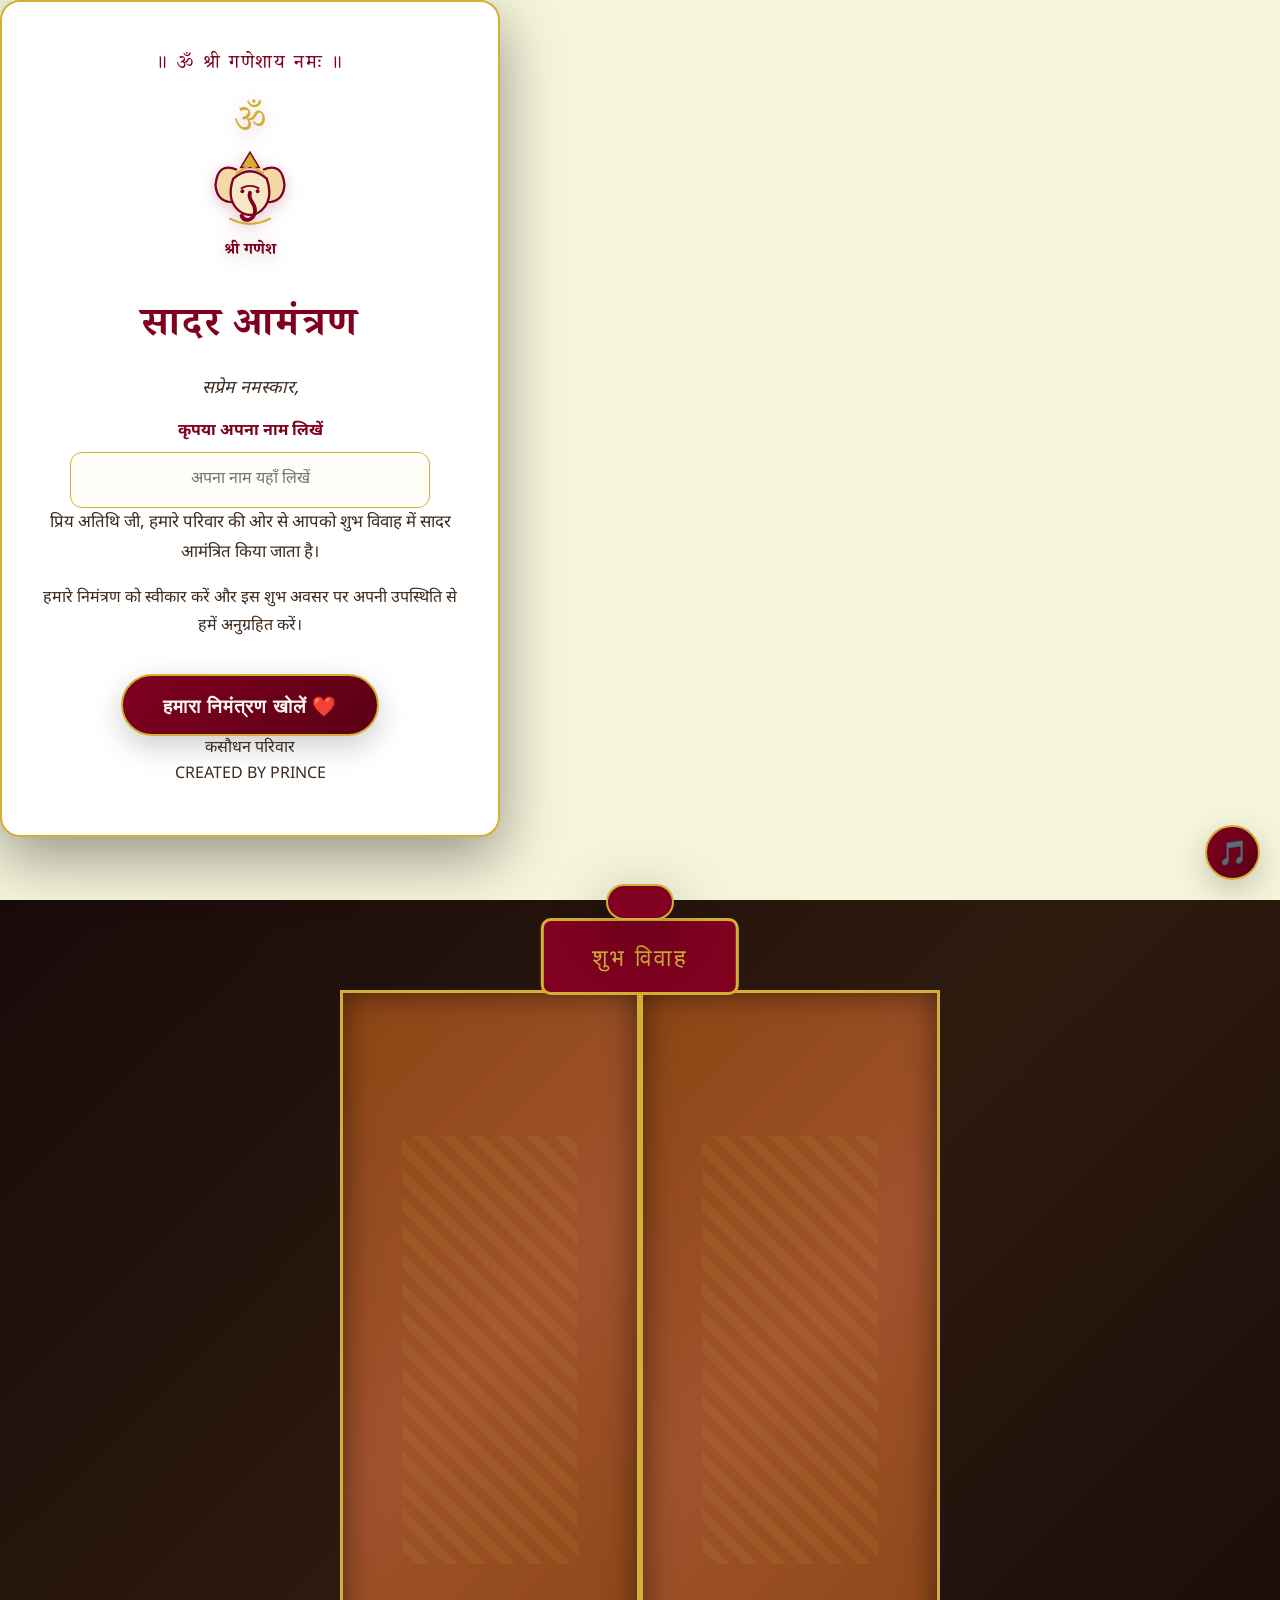
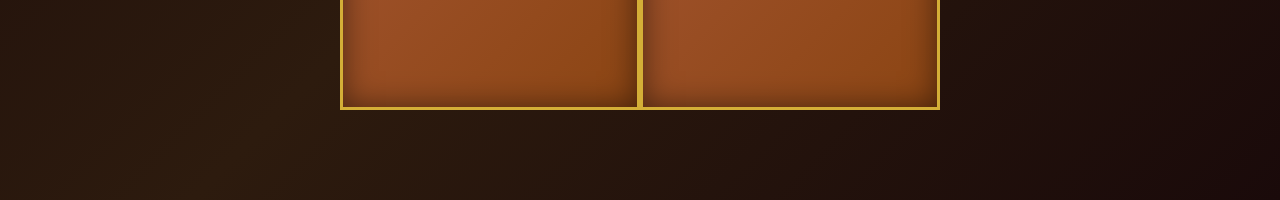
<file: index.html>
<!DOCTYPE html>
<html lang="hi">
<head>
    <meta charset="UTF-8">
    <meta name="viewport" content="width=device-width, initial-scale=1.0">
    <title>शुभ विवाह - विशाल और निक्की</title>
    <link rel="preconnect" href="https://fonts.googleapis.com">
    <link rel="preconnect" href="https://fonts.gstatic.com" crossorigin>
    <link href="https://fonts.googleapis.com/css2?family=Noto+Serif+Devanagari:wght@400;500;600;700&family=Noto+Sans+Devanagari:wght@300;400;500;600;700&family=Playfair+Display:wght@400;500;600;700;800&display=swap" rel="stylesheet">
    <link rel="stylesheet" href="style.css">
</head>
<body>

    <!-- ====== LOADING SCREEN ====== -->
    <div id="loading-screen" class="loading-screen">
        <div class="loading-content">
            <div class="loading-logo">🪔</div>
            <p class="loading-text">शुभ विवाह</p>
            <div class="loading-bar">
                <div class="loading-progress"></div>
            </div>
        </div>
    </div>

    <!-- ====== WELCOME SCREEN ====== -->
    <section id="welcome-screen" class="screen active">
        <div class="welcome-card">
            <div class="ornament-top">॥ ॐ श्री गणेशाय नमः ॥</div>
            <div class="ganesh-symbol" aria-label="भगवान श्री गणेश"><span class="om-symbol">ॐ</span><svg class="ganesh-svg" viewBox="0 0 120 120" role="img" aria-label="भगवान श्री गणेश की पारंपरिक रेखाचित्र आकृति"><path d="M60 8 L48 28 L72 28 Z" fill="#d4af37" stroke="#800020" stroke-width="2"/><path d="M43 31 Q18 20 15 51 Q17 76 43 73 M77 31 Q102 20 105 51 Q103 76 77 73" fill="#f4d9a6" stroke="#800020" stroke-width="3"/><path d="M38 43 Q60 23 82 43 Q91 70 75 84 Q60 96 45 84 Q29 70 38 43Z" fill="#f7e7c5" stroke="#800020" stroke-width="3"/><path d="M49 55 Q60 49 71 55" fill="none" stroke="#800020" stroke-width="2.5" stroke-linecap="round"/><path d="M60 61 C56 72 70 75 66 88 C63 98 52 99 49 91" fill="none" stroke="#800020" stroke-width="5" stroke-linecap="round"/><path d="M42 36 L60 25 L78 36" fill="none" stroke="#d4af37" stroke-width="3"/><circle cx="50" cy="59" r="2.5" fill="#800020"/><circle cx="70" cy="59" r="2.5" fill="#800020"/><path d="M34 95 Q60 108 86 95" fill="none" stroke="#d4af37" stroke-width="3" stroke-linecap="round"/></svg><span class="ganesh-caption">श्री गणेश</span></div>
            
            <h1 class="welcome-title">सादर आमंत्रण</h1>
            
            <div class="welcome-message">
                <p class="welcome-subtitle">सप्रेम नमस्कार,</p>
                <label class="guest-label" for="guest-name">कृपया अपना नाम लिखें</label>
                <input id="guest-name" class="guest-input" type="text" maxlength="60" autocomplete="name" placeholder="अपना नाम यहाँ लिखें" required>
                <p class="welcome-main" id="personal-welcome">प्रिय अतिथि जी, हमारे परिवार की ओर से आपको शुभ विवाह में सादर आमंत्रित किया जाता है।</p>
                <p class="welcome-invite">
                    हमारे निमंत्रण को स्वीकार करें और इस शुभ अवसर पर अपनी उपस्थिति से हमें अनुग्रहित करें।
                </p>
            </div>

            <button id="open-invitation" class="btn-primary">
                हमारा निमंत्रण खोलें ❤️
            </button>

            <div class="welcome-footer">
                <p>कसौधन परिवार</p>
                <p class="credit">CREATED BY PRINCE</p>
            </div>
        </div>
    </section>

    <!-- ====== GATE OPENING ANIMATION ====== -->
    <section id="gate-animation" class="screen gate-screen">
        <div class="gate-scene">
            <div class="gate-frame">
                <div class="gate-door left-door">
                    <div class="gate-carving"></div>
                </div>
                <div class="gate-door right-door">
                    <div class="gate-carving"></div>
                </div>
                <div class="gate-top">
                    <span class="gate-text">शुभ विवाह</span>
                </div>
            </div>
            <div class="gate-particles" id="gate-particles"></div>
        </div>
    </section>

    <!-- ====== MAIN INVITATION ====== -->
    <section id="invitation" class="screen invitation-screen">
        <div class="invitation-container">
            <!-- Page Navigation Hint -->
<div class="page-navigation-hint">
    <span class="hint-arrow">↓</span>
    <span class="hint-text">
        निमंत्रण के सभी पृष्ठ देखने के लिए यहाँ दबाएँ
    </span>
    <span class="hint-arrow">↓</span>
</div>
            
            <!-- Navigation Tabs -->
            <div class="invitation-tabs">
                <button class="tab-btn active" data-tab="page1">पृष्ठ 1</button>
                <button class="tab-btn" data-tab="page2">पृष्ठ 2</button>
                <button class="tab-btn" data-tab="page3">पृष्ठ 3</button>
            </div>

            <!-- Page 1: Wedding Cover -->
            <div class="tab-page active" id="page1">
                <div class="card-cover">
                    <div class="ornament-line">॥ ॐ श्री गणेशाय नमः ॥</div>
                    <div class="ganesh-image" aria-label="भगवान श्री गणेश"><span>ॐ</span><svg class="ganesh-svg" viewBox="0 0 120 120" role="img" aria-label="भगवान श्री गणेश की पारंपरिक रेखाचित्र आकृति"><path d="M60 8 L48 28 L72 28 Z" fill="#d4af37" stroke="#800020" stroke-width="2"/><path d="M43 31 Q18 20 15 51 Q17 76 43 73 M77 31 Q102 20 105 51 Q103 76 77 73" fill="#f4d9a6" stroke="#800020" stroke-width="3"/><path d="M38 43 Q60 23 82 43 Q91 70 75 84 Q60 96 45 84 Q29 70 38 43Z" fill="#f7e7c5" stroke="#800020" stroke-width="3"/><path d="M49 55 Q60 49 71 55" fill="none" stroke="#800020" stroke-width="2.5" stroke-linecap="round"/><path d="M60 61 C56 72 70 75 66 88 C63 98 52 99 49 91" fill="none" stroke="#800020" stroke-width="5" stroke-linecap="round"/><path d="M42 36 L60 25 L78 36" fill="none" stroke="#d4af37" stroke-width="3"/><circle cx="50" cy="59" r="2.5" fill="#800020"/><circle cx="70" cy="59" r="2.5" fill="#800020"/><path d="M34 95 Q60 108 86 95" fill="none" stroke="#d4af37" stroke-width="3" stroke-linecap="round"/></svg><small>श्री गणेशाय नमः</small></div>
                    
                    <h2 class="card-title">श्री निमंत्रण</h2>
                    
                    <div class="recipient-blessing" id="guest-name-display">प्रिय अतिथि जी, आपको सादर आमंत्रित किया जाता है।</div>
                    <div class="couple-section">
                        <div class="couple-names">
                            <span class="groom-name">विशाल कसौधन</span>
                            <span class="ampersand">&amp;</span>
                            <span class="bride-name">निक्की कसौधन</span>
                        </div>
                        <div class="heading-shape">◆</div>
                        <h3 class="vivah-heading">शुभ विवाह</h3>
                    </div>

                    <div class="date-section">
                        <span class="date">05 दिसंबर 2026</span>
                        <span class="day">शनिवार</span>
                    </div>

                    <div class="ornament-bottom">◆ ◆ ◆</div>
                </div>
            </div>

            <!-- Page 2: Family Invitation -->
            <div class="tab-page" id="page2">
                <div class="card-family">
                    <h2 class="section-title">पारिवारिक आमंत्रण</h2>
                    
                    <div class="family-grid">
                        <!-- Groom Family -->
                        <div class="family-card groom-family">
                            <h3>दूल्हा परिवार</h3>
                            <div class="family-details">
                                <p><strong>दूल्हा:</strong> विशाल कसौधन</p>
                                <p><strong>पिता:</strong> श्री अनिल कसौधन</p>
                                <p><strong>माता:</strong> श्रीमती रम्भा देवी</p>
                                <p><strong>पता (हिंदी):</strong> सिकरीगंज, गोरखपुर, उत्तर प्रदेश</p>
                                <p><strong>Address:</strong> Sikariganj, Gorakhpur, Uttar Pradesh</p>
                            </div>
                        </div>

                        <!-- Bride Family -->
                        <div class="family-card bride-family">
                            <h3>दुल्हन परिवार</h3>
                            <div class="family-details">
                                <p><strong>दुल्हन:</strong> निक्की कसौधन</p>
                                <p><strong>पिता:</strong> श्री शिव कुमार कसौधन</p>
                                <p><strong>माता:</strong> श्रीमती मीना देवी</p>
                                <p><strong>पता (हिंदी):</strong> दानगंज, वाराणसी, उत्तर प्रदेश</p>
                                <p><strong>Address:</strong> Daanganj, Varanasi, Uttar Pradesh</p>
                            </div>
                        </div>
                    </div>

                    <!-- Brother Introduction -->
                    <div class="brother-section">
                        <h3>दूल्हे के भाई एवं सादर आमंत्रक</h3>
                        <div class="brother-name">
                            <span class="brother-full-name">सत्यवान कसौधन एवं निखिल कसौधन</span>
                        </div>
                    </div>

                    <div class="invitation-message">
                        <p class="personal-quote">हमारे प्रिय भाई विशाल के शुभ विवाह के पावन अवसर पर आपकी उपस्थिति हमारे लिए अत्यंत हर्ष और सम्मान की बात होगी। कृपया अवश्य पधारें और इस मंगल अवसर की शोभा बढ़ाएँ।</p>
                        <p class="quote-signature">— सत्यवान कसौधन एवं निखिल कसौधन</p>
                    </div>
                </div>
            </div>

            <!-- Page 3: Wedding Functions -->
            <div class="tab-page" id="page3">
                <div class="card-functions">
                    <h2 class="section-title">शुभ कार्यक्रम</h2>
                    
                    <div class="functions-list">
                        <div class="function-card">
                            <div class="function-icon">🌸</div>
                            <div class="function-info">
                                <h4>मेहंदी</h4>
                                <p class="function-date">03 दिसंबर 2026</p>
                                <p class="function-day">गुरुवार</p>
                            </div>
                        </div>

                        <div class="function-card">
                            <div class="function-icon">🌟</div>
                            <div class="function-info">
                                <h4>शुभ हल्दी</h4>
                                <p class="function-date">04 दिसंबर 2026</p>
                                <p class="function-day">शुक्रवार</p>
                            </div>
                        </div>

                        <div class="function-card primary">
                            <div class="function-icon">💍</div>
                            <div class="function-info">
                                <h4>शुभ विवाह</h4>
                                <p class="function-date">05 दिसंबर 2026</p>
                                <p class="function-day">शनिवार</p>
                            </div>
                        </div>

                        <div class="function-card">
                            <div class="function-icon">🚗</div>
                            <div class="function-info">
                                <h4>शुभ विदाई</h4>
                                <p class="function-date">06 दिसंबर 2026</p>
                                <p class="function-day">रविवार</p>
                            </div>
                        </div>
                    </div>

                    <!-- Venue Section -->
                    <div class="venue-section">
                        <h3>विवाह स्थल</h3>
                        <div class="venue-details">
                            <p class="venue-name">हरी ओम मैरिज हॉल</p>
                            <p class="venue-address">G683+8GJ, Sikariganj, Jaddupatti, Imlidih Bujurg,<br>Uttar Pradesh 273213</p>
                        </div>
                        <a href="https://maps.app.goo.gl/whohqaNrV4ocJK3r5" target="_blank" class="btn-venue">
                            📍 विवाह स्थल का रास्ता देखें
                        </a>
                    </div>
                </div>
            </div>
        </div>

        <!-- Countdown Section -->
        <div class="countdown-section">
            <h3>शुभ विवाह तक</h3>
            <div class="countdown-timer">
                <div class="countdown-item"><span id="days">00</span><small>दिन</small></div>
                <div class="countdown-item"><span id="hours">00</span><small>घंटे</small></div>
                <div class="countdown-item"><span id="minutes">00</span><small>मिनट</small></div>
                <div class="countdown-item"><span id="seconds">00</span><small>सेकंड</small></div>
            </div>
        </div>

        <!-- RSVP Section -->
        <div class="rsvp-section">
            <h3>आपका आगमन हमारे लिए सौभाग्य की बात होगी।</h3>
            <p class="rsvp-subtitle">कृपया अपनी उपस्थिति की पुष्टि करें।</p>
            
            <div class="rsvp-buttons">
                <button class="rsvp-btn rsvp-yes" data-message="yes">
                    ❤️ हाँ, हम अवश्य आएंगे।
                </button>
                <button class="rsvp-btn rsvp-no" data-message="no">
                    🙏 क्षमा करें, हम उपस्थित नहीं हो पाएंगे।
                </button>
                <button class="rsvp-btn rsvp-maybe" data-message="maybe">
                    🤔 अभी निश्चित नहीं है।
                </button>
            </div>

            <div class="rsvp-note">
                <small>नोट: बटन दबाने पर WhatsApp खुलेगा। कृपया WhatsApp में "Send" बटन दबाकर अपना जवाब भेजें।</small>
            </div>
        </div>

        <!-- Closing Section -->
        <div class="closing-section">
            <div class="closing-card">
                <div class="closing-ornament">◆ ◆ ◆</div>
                <p class="closing-message">
                    आपकी उपस्थिति एवं शुभकामनाएं हमारे लिए अनमोल हैं।
                </p>
                <div class="closing-host">
                    <p>सादर आमंत्रित:</p>
                    <p class="closing-family">कसौधन परिवार</p>
                </div>
                <div class="closing-ornament-bottom">◆ ◆ ◆</div>
            </div>
        </div>
    </section>

    <!-- Subtle falling flower petals -->
    <div id="petal-layer" class="petal-layer" aria-hidden="true"></div>

    <!-- Music Control -->
    <button id="music-toggle" class="music-toggle" aria-label="Toggle Music">
        🎵
    </button>

    <!-- Toast Notification -->
    <div id="toast" class="toast"></div>

    <script src="script.js"></script>
</body>
</html>
</file>
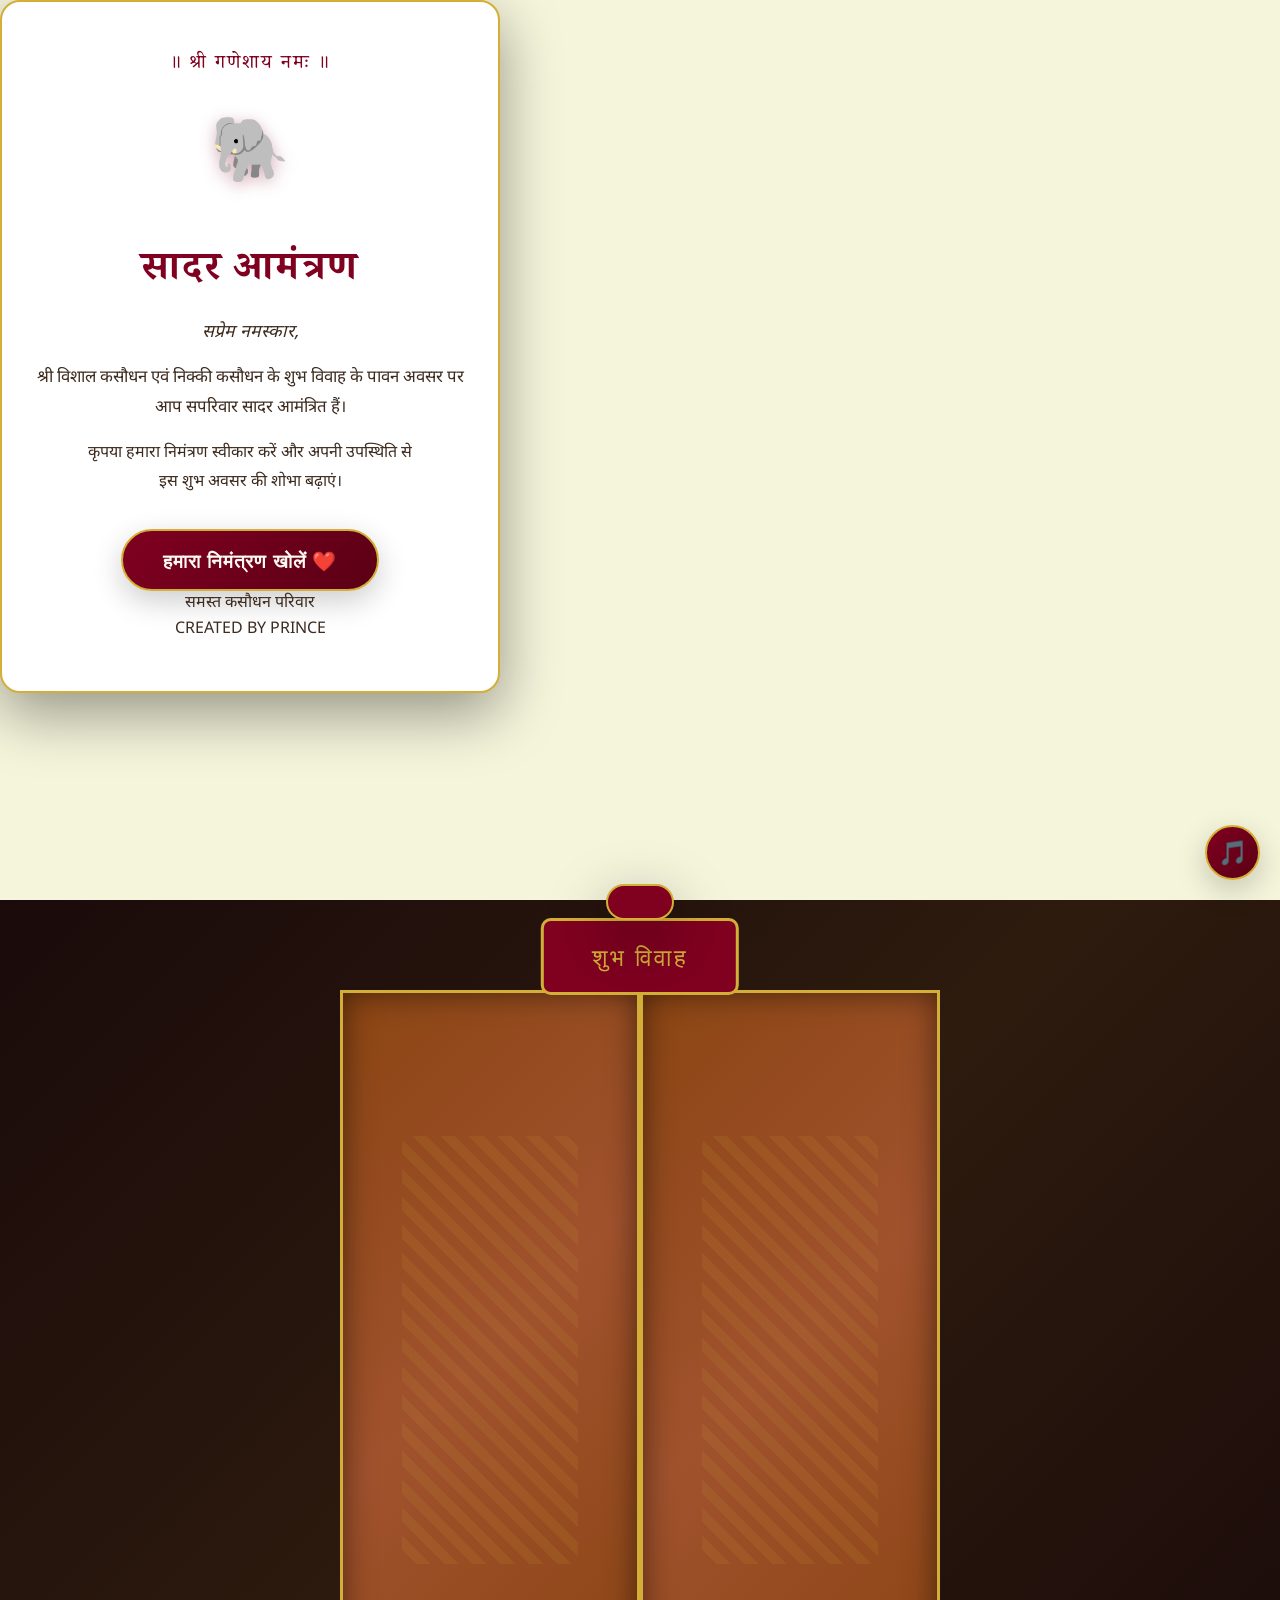
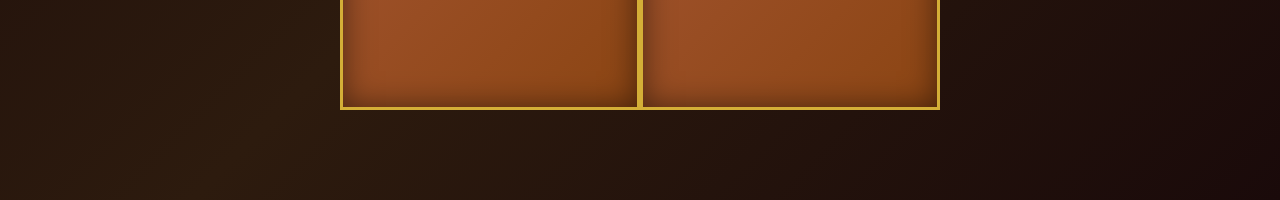
<file: wedding-invitation/index.html>
<!DOCTYPE html>
<html lang="hi">
<head>
    <meta charset="UTF-8">
    <meta name="viewport" content="width=device-width, initial-scale=1.0">
    <title>शुभ विवाह - विशाल और निक्की</title>
    <link rel="preconnect" href="https://fonts.googleapis.com">
    <link rel="preconnect" href="https://fonts.gstatic.com" crossorigin>
    <link href="https://fonts.googleapis.com/css2?family=Noto+Serif+Devanagari:wght@400;500;600;700&family=Noto+Sans+Devanagari:wght@300;400;500;600;700&family=Playfair+Display:wght@400;500;600;700;800&display=swap" rel="stylesheet">
    <link rel="stylesheet" href="style.css">
</head>
<body>

    <!-- ====== LOADING SCREEN ====== -->
    <div id="loading-screen" class="loading-screen">
        <div class="loading-content">
            <div class="loading-logo">🪔</div>
            <p class="loading-text">शुभ विवाह</p>
            <div class="loading-bar">
                <div class="loading-progress"></div>
            </div>
        </div>
    </div>

    <!-- ====== WELCOME SCREEN ====== -->
    <section id="welcome-screen" class="screen active">
        <div class="welcome-card">
            <div class="ornament-top">॥ श्री गणेशाय नमः ॥</div>
            
            <div class="ganesh-symbol">🐘</div>
            
            <h1 class="welcome-title">सादर आमंत्रण</h1>
            
            <div class="welcome-message">
                <p class="welcome-subtitle">सप्रेम नमस्कार,</p>
                <p class="welcome-main">
                    श्री विशाल कसौधन एवं निक्की कसौधन के शुभ विवाह के पावन अवसर पर<br>
                    आप सपरिवार सादर आमंत्रित हैं।
                </p>
                <p class="welcome-invite">
                    कृपया हमारा निमंत्रण स्वीकार करें और अपनी उपस्थिति से<br>
                    इस शुभ अवसर की शोभा बढ़ाएं।
                </p>
            </div>

            <button id="open-invitation" class="btn-primary">
                हमारा निमंत्रण खोलें ❤️
            </button>

            <div class="welcome-footer">
                <p>समस्त कसौधन परिवार</p>
                <p class="credit">CREATED BY PRINCE</p>
            </div>
        </div>
    </section>

    <!-- ====== GATE OPENING ANIMATION ====== -->
    <section id="gate-animation" class="screen gate-screen">
        <div class="gate-scene">
            <div class="gate-frame">
                <div class="gate-door left-door">
                    <div class="gate-carving"></div>
                </div>
                <div class="gate-door right-door">
                    <div class="gate-carving"></div>
                </div>
                <div class="gate-top">
                    <span class="gate-text">शुभ विवाह</span>
                </div>
            </div>
            <div class="gate-particles" id="gate-particles"></div>
        </div>
    </section>

    <!-- ====== MAIN INVITATION ====== -->
    <section id="invitation" class="screen invitation-screen">
        <div class="invitation-container">
            
            <!-- Navigation Tabs -->
            <div class="invitation-tabs">
                <button class="tab-btn active" data-tab="page1">पृष्ठ 1</button>
                <button class="tab-btn" data-tab="page2">पृष्ठ 2</button>
                <button class="tab-btn" data-tab="page3">पृष्ठ 3</button>
            </div>

            <!-- Page 1: Wedding Cover -->
            <div class="tab-page active" id="page1">
                <div class="card-cover">
                    <div class="ornament-line">॥ श्री गणेशाय नमः ॥</div>
                    
                    <div class="ganesh-image">🪔</div>
                    
                    <h2 class="card-title">श्री निमंत्रण</h2>
                    
                    <div class="couple-section">
                        <div class="couple-names">
                            <span class="groom-name">विशाल कसौधन</span>
                            <span class="ampersand">&amp;</span>
                            <span class="bride-name">निक्की कसौधन</span>
                        </div>
                        <div class="heading-shape">◆</div>
                        <h3 class="vivah-heading">शुभ विवाह</h3>
                    </div>

                    <div class="date-section">
                        <span class="date">05 दिसंबर 2026</span>
                        <span class="day">शनिवार</span>
                    </div>

                    <div class="ornament-bottom">◆ ◆ ◆</div>
                </div>
            </div>

            <!-- Page 2: Family Invitation -->
            <div class="tab-page" id="page2">
                <div class="card-family">
                    <h2 class="section-title">परिवारिक आमंत्रण</h2>
                    
                    <div class="family-grid">
                        <!-- Groom Family -->
                        <div class="family-card groom-family">
                            <h3>दूल्हा परिवार</h3>
                            <div class="family-details">
                                <p><strong>दूल्हा:</strong> विशाल कसौधन</p>
                                <p><strong>पिता:</strong> अनिल कसौधन</p>
                                <p><strong>माता:</strong> रम्भा देवी</p>
                                <p><strong>पता:</strong> सिकरीगंज, गोरखपुर, उत्तर प्रदेश</p>
                            </div>
                        </div>

                        <!-- Bride Family -->
                        <div class="family-card bride-family">
                            <h3>दुल्हन परिवार</h3>
                            <div class="family-details">
                                <p><strong>दुल्हन:</strong> निक्की कसौधन</p>
                                <p><strong>पिता:</strong> शिव कुमार कसौधन</p>
                                <p><strong>माता:</strong> मीना देवी</p>
                                <p><strong>पता:</strong> डंगंज, बनारस, उत्तर प्रदेश</p>
                            </div>
                        </div>
                    </div>

                    <!-- Brother Introduction -->
                    <div class="brother-section">
                        <h3>दूल्हे के भाई</h3>
                        <div class="brother-name">
                            <span class="brother-title">श्री</span>
                            <span class="brother-full-name">निखिल कसौधन</span>
                        </div>
                    </div>

                    <div class="invitation-message">
                        <p>आपकी उपस्थिति एवं शुभकामनाएं हमारे लिए अनमोल हैं।<br>
                        हम आपको और आपके परिवार को हार्दिक आमंत्रित करते हैं।</p>
                    </div>
                </div>
            </div>

            <!-- Page 3: Wedding Functions -->
            <div class="tab-page" id="page3">
                <div class="card-functions">
                    <h2 class="section-title">शुभ कार्यक्रम</h2>
                    
                    <div class="functions-list">
                        <div class="function-card">
                            <div class="function-icon">🌸</div>
                            <div class="function-info">
                                <h4>मेहंदी</h4>
                                <p class="function-date">03 दिसंबर 2026</p>
                                <p class="function-day">गुरुवार</p>
                            </div>
                        </div>

                        <div class="function-card">
                            <div class="function-icon">🌟</div>
                            <div class="function-info">
                                <h4>शुभ हल्दी</h4>
                                <p class="function-date">04 दिसंबर 2026</p>
                                <p class="function-day">शुक्रवार</p>
                            </div>
                        </div>

                        <div class="function-card primary">
                            <div class="function-icon">endl</div>
                            <div class="function-info">
                                <h4>शुभ विवाह</h4>
                                <p class="function-date">05 दिसंबर 2026</p>
                                <p class="function-day">शनिवार</p>
                            </div>
                        </div>

                        <div class="function-card">
                            <div class="function-icon">🚗</div>
                            <div class="function-info">
                                <h4>विदाई</h4>
                                <p class="function-date">06 दिसंबर 2026</p>
                                <p class="function-day">रविवार</p>
                            </div>
                        </div>
                    </div>

                    <!-- Venue Section -->
                    <div class="venue-section">
                        <h3>विवाह स्थल</h3>
                        <div class="venue-details">
                            <p class="venue-name">हरी ओम मैरिज हॉल</p>
                            <p class="venue-address">G683+8GJ, Sikariganj, Jaddupatti, Imlidih Bujurg,<br>Uttar Pradesh 273213</p>
                        </div>
                        <a href="https://maps.app.goo.gl/whohqaNrV4ocJK3r5" target="_blank" class="btn-venue">
                            📍 विवाह स्थल का रास्ता देखें
                        </a>
                    </div>
                </div>
            </div>
        </div>

        <!-- Countdown Section -->
        <div class="countdown-section">
            <h3>शुभ विवाह तक</h3>
            <div class="countdown-timer">
                <div class="countdown-item"><span id="days">00</span><small>दिन</small></div>
                <div class="countdown-item"><span id="hours">00</span><small>घंटे</small></div>
                <div class="countdown-item"><span id="minutes">00</span><small>मिनट</small></div>
                <div class="countdown-item"><span id="seconds">00</span><small>सेकंड</small></div>
            </div>
        </div>

        <!-- RSVP Section -->
        <div class="rsvp-section">
            <h3>आपका आगमन हमारे लिए सौभाग्य की बात होगी।</h3>
            <p class="rsvp-subtitle">कृपया अपनी उपस्थिति की पुष्टि करें।</p>
            
            <div class="rsvp-buttons">
                <button class="rsvp-btn rsvp-yes" data-message="yes">
                    ❤️ हाँ, हम अवश्य आएंगे।
                </button>
                <button class="rsvp-btn rsvp-no" data-message="no">
                    🙏 क्षमा करें, हम उपस्थित नहीं हो पाएंगे।
                </button>
                <button class="rsvp-btn rsvp-maybe" data-message="maybe">
                    🤔 अभी निश्चित नहीं है।
                </button>
            </div>

            <div class="rsvp-note">
                <small>नोट: बटन दबाने पर WhatsApp खुलेगा। कृपया WhatsApp में "Send" बटन दबाकर अपना जवाब भेजें।</small>
            </div>
        </div>

        <!-- Closing Section -->
        <div class="closing-section">
            <div class="closing-card">
                <div class="closing-ornament">◆ ◆ ◆</div>
                <p class="closing-message">
                    आपकी उपस्थिति एवं शुभकामनाएं हमारे लिए अनमोल हैं।
                </p>
                <div class="closing-host">
                    <p>सादर आमंत्रित:</p>
                    <p class="closing-family">समस्त कसौधन परिवार</p>
                </div>
                <div class="closing-ornament-bottom">◆ ◆ ◆</div>
            </div>
        </div>
    </section>

    <!-- Music Control -->
    <button id="music-toggle" class="music-toggle" aria-label="Toggle Music">
        🎵
    </button>

    <!-- Toast Notification -->
    <div id="toast" class="toast"></div>

    <script src="script.js"></script>
</body>
</html>
</file>
<file: style.css>
/* ============================================================
   PREMIUM DIGITAL WEDDING INVITATION
   Traditional Indian Design - Maroon, Gold, Cream
   ============================================================ */

/* CSS Variables - Central Design Tokens */
:root {
    --maroon: #800020;
    --maroon-dark: #5a0015;
    --gold: #d4af37;
    --gold-light: #f0d060;
    --cream: #f5f5dc;
    --cream-dark: #e8e0c0;
    --white: #fffaf0;
    --text-dark: #3d2b1f;
    --text-light: #f5f5dc;
    --shadow-lg: 0 20px 60px rgba(0, 0, 0, 0.4);
    --shadow-md: 0 10px 30px rgba(0, 0, 0, 0.2);
    --shadow-sm: 0 4px 15px rgba(0, 0, 0, 0.15);
    --transition: all 0.4s cubic-bezier(0.25, 0.46, 0.45, 0.94);
}

/* Reset and Base */
* {
    margin: 0;
    padding: 0;
    box-sizing: border-box;
}

html {
    scroll-behavior: smooth;
    font-size: 16px;
}

body {
    font-family: 'Noto Sans Devanagari', 'Noto Serif Devanagari', sans-serif;
    background: var(--cream);
    color: var(--text-dark);
    line-height: 1.6;
    overflow-x: hidden;
    -webkit-font-smoothing: antialiased;
}

/* Hindi text rendering */
.hindi {
    font-family: 'Noto Serif Devanagari', 'Noto Sans Devanagari', serif;
    font-weight: 500;
}

/* Screen system */
.screen {
    display: none;
    min-height: 100vh;
    width: 100%;
    animation: fadeIn 0.8s ease;
}

.screen.active {
    display: block;
}
.screen.welcome-screen.active {
    display: flex;
    align-items: center;
    justify-content: center;
}

@keyframes fadeIn {
    from { opacity: 0; transform: translateY(20px); }
    to { opacity: 1; transform: translateY(0); }
}

/* ====== LOADING SCREEN ====== */
.loading-screen {
    position: fixed;
    inset: 0;
    background: linear-gradient(135deg, var(--maroon), var(--maroon-dark));
    display: flex;
    align-items: center;
    justify-content: center;
    z-index: 9999;
    transition: opacity 0.8s ease, visibility 0.8s ease;
}

.loading-screen.hidden {
    opacity: 0;
    visibility: hidden;
}

.loading-content {
    text-align: center;
    color: var(--gold);
}

.loading-logo {
    font-size: 4rem;
    margin-bottom: 1rem;
    animation: pulse 2s infinite;
}

@keyframes pulse {
    0%, 100% { transform: scale(1); }
    50% { transform: scale(1.1); }
}

.loading-text {
    font-family: 'Playfair Display', serif;
    font-size: 2rem;
    margin-bottom: 2rem;
    letter-spacing: 0.1em;
}

.loading-bar {
    width: 200px;
    height: 4px;
    background: rgba(212, 175, 55, 0.3);
    border-radius: 2px;
    overflow: hidden;
    margin: 0 auto;
}

.loading-progress {
    height: 100%;
    width: 0%;
    background: linear-gradient(90deg, var(--gold), var(--gold-light));
    border-radius: 2px;
    transition: width 0.3s ease;
}

/* ====== WELCOME SCREEN ====== */
.welcome-screen {
    background: linear-gradient(135deg, var(--cream) 0%, var(--cream-dark) 100%);
    display: flex;
    align-items: center;
    justify-content: center;
    padding: 2rem;
    position: relative;
}

.welcome-screen::before {
    content: '';
    position: absolute;
    top: 0;
    left: 0;
    right: 0;
    bottom: 0;
    background-image: 
        radial-gradient(circle at 10% 20%, rgba(128, 0, 32, 0.05) 0%, transparent 20%),
        radial-gradient(circle at 90% 80%, rgba(212, 175, 55, 0.05) 0%, transparent 20%);
    pointer-events: none;
}

.welcome-card {
    background: white;
    border-radius: 20px;
    padding: 3rem 2rem;
    max-width: 500px;
    width: 100%;
    text-align: center;
    box-shadow: var(--shadow-lg);
    border: 2px solid var(--gold);
    position: relative;
    z-index: 1;
}

.welcome-card::before {
    content: '';
    position: absolute;
    top: -2px;
    left: 50%;
    transform: translateX(-50%);
    width: 60%;
    height: 2px;
    background: linear-gradient(90deg, transparent, var(--gold), transparent);
}

.ornament-top {
    font-family: 'Noto Serif Devanagari', serif;
    font-size: 1.2rem;
    color: var(--maroon);
    margin-bottom: 1.5rem;
    letter-spacing: 0.1em;
}

.ganesh-symbol {
    display: flex;
    flex-direction: column;
    align-items: center;
    gap: 0.05rem;
    margin: 1.15rem 0 1.4rem;
    color: var(--maroon);
    filter: drop-shadow(0 4px 8px rgba(128, 0, 32, 0.22));
}
.om-symbol { font-family: 'Noto Serif Devanagari', serif; font-size: 2.3rem; color: var(--gold); line-height: 1.1; }
.ganesh-svg { width: 92px; height: 92px; display: block; }
.ganesh-caption { font-family: 'Noto Serif Devanagari', serif; font-size: 1rem; font-weight: 700; color: var(--maroon); }

.welcome-title {
    font-family: 'Playfair Display', 'Noto Serif Devanagari', serif;
    font-size: 2.5rem;
    color: var(--maroon);
    margin-bottom: 1.5rem;
    font-weight: 700;
    letter-spacing: 0.05em;
}

.welcome-message {
    margin-bottom: 2rem;
}
.guest-label {
    display: block;
    margin: 0.7rem 0 0.45rem;
    color: var(--maroon);
    font-weight: 700;
}
.guest-input {
    width: min(100%, 360px);
    padding: 0.9rem 1rem;
    border: 1.5px solid var(--gold);
    border-radius: 12px;
    background: #fffdf7;
    color: var(--text-dark);
    font: inherit;
    text-align: center;
    outline: none;
    transition: var(--transition);
}
.guest-input:focus {
    border-color: var(--maroon);
    box-shadow: 0 0 0 3px rgba(128, 0, 32, 0.1);
}
.ganesh-image {
    display: flex;
    flex-direction: column;
    align-items: center;
    color: var(--maroon);
    margin: 0.5rem 0 1rem;
    line-height: 1.1;
}
.ganesh-image span { font-family: 'Noto Serif Devanagari', serif; font-size: 2rem; color: var(--gold); }
.ganesh-image .ganesh-svg { width: 84px; height: 84px; }
.ganesh-image small { font-family: 'Noto Serif Devanagari', serif; font-size: 0.9rem; font-weight: 700; }

.welcome-subtitle {
    font-size: 1.1rem;
    color: var(--text-dark);
    margin-bottom: 1rem;
    font-style: italic;
}

.welcome-main {
    font-size: 1.05rem;
    line-height: 1.8;
    color: var(--text-dark);
    margin-bottom: 1rem;
}

.welcome-invite {
    font-size: 1rem;
    line-height: 1.8;
    color: var(--text-dark);
}

/* Buttons */
.btn-primary {
    font-family: 'Playfair Display', serif;
    font-size: 1.2rem;
    font-weight: 600;
    color: var(--white);
    background: linear-gradient(135deg, var(--maroon), var(--maroon-dark));
    border: 2px solid var(--gold);
    padding: 1rem 2.5rem;
    border-radius: 50px;
    cursor: pointer;
    transition: var(--transition);
    box-shadow: var(--shadow-md);
    letter-spacing: 0.05em;
}

.btn-primary:hover {
    transform: translateY(-3px);
    box-shadow: var(--shadow-lg);
    background: linear-gradient(135deg, var(--maroon-dark), #7a001a);
}

.btn-primary:active {
    transform: translateY(-1px);
}

/* ====== GATE ANIMATION ====== */
.gate-screen {
    background: linear-gradient(135deg, #1a0a0a 0%, #2d1b0e 50%, #1a0a0a 100%);
    display: flex;
    align-items: center;
    justify-content: center;
    overflow: hidden;
}

.gate-scene {
    position: relative;
    width: 90vw;
    max-width: 600px;
    height: 80vh;
    display: flex;
    align-items: center;
    justify-content: center;
}

.gate-frame {
    position: relative;
    width: 100%;
    height: 100%;
    display: flex;
    align-items: center;
    justify-content: center;
}

.gate-door {
    width: 50%;
    height: 100%;
    background: linear-gradient(135deg, #8B4513 0%, #A0522D 50%, #8B4513 100%);
    border: 3px solid var(--gold);
    position: relative;
    transition: transform 1.5s cubic-bezier(0.6, 0.2, 0.2, 1);
    box-shadow: inset 0 0 30px rgba(0, 0, 0, 0.5);
}

.gate-door.left-door {
    transform-origin: left center;
    transform: rotateY(0deg);
}

.gate-door.right-door {
    transform-origin: right center;
    transform: rotateY(0deg);
}

.gate-door.open-left {
    animation: openLeft 1.5s cubic-bezier(0.6, 0.2, 0.2, 1) forwards;
}

.gate-door.open-right {
    animation: openRight 1.5s cubic-bezier(0.6, 0.2, 0.2, 1) forwards;
}

@keyframes openLeft {
    0% { transform: rotateY(0deg); }
    100% { transform: rotateY(-85deg); }
}

@keyframes openRight {
    0% { transform: rotateY(0deg); }
    100% { transform: rotateY(85deg); }
}

.gate-carving {
    position: absolute;
    top: 20%;
    left: 20%;
    width: 60%;
    height: 60%;
    background: repeating-linear-gradient(
        45deg,
        transparent,
        transparent 10px,
        rgba(212, 175, 55, 0.1) 10px,
        rgba(212, 175, 55, 0.1) 20px
    );
    border-radius: 10px;
}

.gate-top {
    position: absolute;
    top: -10%;
    left: 50%;
    transform: translateX(-50%);
    background: var(--maroon);
    padding: 1rem 3rem;
    border: 3px solid var(--gold);
    border-radius: 10px;
}

.gate-text {
    font-family: 'Playfair Display', serif;
    font-size: 1.5rem;
    color: var(--gold);
    letter-spacing: 0.1em;
}

.gate-particles {
    position: absolute;
    inset: 0;
    pointer-events: none;
}

.particle {
    position: absolute;
    width: 6px;
    height: 6px;
    background: var(--gold);
    border-radius: 50%;
    animation: float 3s linear infinite;
    opacity: 0;
}

@keyframes float {
    0% {
        opacity: 0;
        transform: translateY(0) scale(0);
    }
    20% {
        opacity: 1;
    }
    100% {
        opacity: 0;
        transform: translateY(-100px) scale(1);
    }
}

/* Gate reveal content */
.gate-reveal {
    position: absolute;
    inset: 0;
    display: flex;
    align-items: center;
    justify-content: center;
    opacity: 0;
    transition: opacity 1s ease 1.5s;
    z-index: 10;
}

.gate-reveal.show {
    opacity: 1;
}

.gate-reveal-content {
    text-align: center;
    color: var(--gold);
}

.gate-reveal-content h2 {
    font-family: 'Playfair Display', serif;
    font-size: 3rem;
    margin-bottom: 1rem;
    text-shadow: 0 0 20px rgba(212, 175, 55, 0.5);
}

/* ====== INVITATION SCREEN ====== */
.invitation-screen {
    background: linear-gradient(135deg, var(--cream) 0%, var(--cream-dark) 100%);
    padding: 2rem 1rem 4rem;
}

.invitation-container {
    max-width: 800px;
    margin: 0 auto;
}

/* Tabs */
.invitation-tabs {
    display: flex;
    justify-content: center;
    gap: 1rem;
    margin-bottom: 2rem;
    flex-wrap: wrap;
}

.tab-btn {
    font-family: 'Playfair Display', serif;
    font-size: 1rem;
    font-weight: 600;
    color: var(--maroon);
    background: var(--cream);
    border: 2px solid var(--gold);
    padding: 0.8rem 2rem;
    border-radius: 50px;
    cursor: pointer;
    transition: var(--transition);
}

.tab-btn:hover {
    background: var(--gold);
    color: var(--text-dark);
}

.tab-btn.active {
    background: var(--maroon);
    color: var(--white);
    border-color: var(--maroon);
}

/* Tab Pages */
.tab-page {
    display: none;
    animation: slideUp 0.6s ease;
}

.tab-page.active {
    display: block;
}

@keyframes slideUp {
    from { opacity: 0; transform: translateY(30px); }
    to { opacity: 1; transform: translateY(0); }
}

/* Cards */
.card-cover, .card-family, .card-functions {
    background: white;
    border-radius: 20px;
    padding: 2.5rem;
    box-shadow: var(--shadow-lg);
    border: 2px solid var(--gold);
    position: relative;
    margin-bottom: 2rem;
}

.card-cover::before, .card-family::before, .card-functions::before {
    content: '';
    position: absolute;
    top: 0;
    left: 0;
    right: 0;
    height: 6px;
    background: linear-gradient(90deg, var(--gold), var(--maroon), var(--gold));
    border-radius: 20px 20px 0 0;
}

/* Page 1 - Cover */
.ornament-line {
    text-align: center;
    font-family: 'Noto Serif Devanagari', serif;
    font-size: 1.3rem;
    color: var(--maroon);
    margin-bottom: 1.5rem;
    letter-spacing: 0.1em;
}

.card-title {
    font-family: 'Playfair Display', 'Noto Serif Devanagari', serif;
    font-size: 2.5rem;
    text-align: center;
    color: var(--maroon);
    margin: 1.5rem 0;
    font-weight: 700;
}

.couple-section {
    text-align: center;
    margin: 2rem 0;
}

.couple-names {
    display: flex;
    align-items: center;
    justify-content: center;
    gap: 1rem;
    flex-wrap: wrap;
}

.groom-name {
    font-family: 'Noto Serif Devanagari', serif;
    font-size: 1.8rem;
    color: var(--maroon);
    font-weight: 600;
}

.ampersand {
    font-family: 'Playfair Display', serif;
    font-size: 2rem;
    color: var(--gold);
}

.bride-name {
    font-family: 'Noto Serif Devanagari', serif;
    font-size: 1.8rem;
    color: var(--maroon);
    font-weight: 600;
}

.heading-shape {
    text-align: center;
    font-size: 1.5rem;
    color: var(--gold);
    margin: 1rem 0;
}

.vivah-heading {
    font-family: 'Playfair Display', 'Noto Serif Devanagari', serif;
    font-size: 2rem;
    text-align: center;
    color: var(--maroon);
    font-weight: 700;
}

.date-section {
    text-align: center;
    margin-top: 2rem;
}

.date {
    display: block;
    font-family: 'Noto Serif Devanagari', serif;
    font-size: 1.5rem;
    color: var(--maroon);
    font-weight: 600;
}

.day {
    display: block;
    font-size: 1.1rem;
    color: var(--gold);
    margin-top: 0.5rem;
}

.ornament-bottom {
    text-align: center;
    font-size: 1.5rem;
    color: var(--gold);
    margin-top: 2rem;
    letter-spacing: 0.3em;
}

/* Page 2 - Family */
.section-title {
    font-family: 'Playfair Display', 'Noto Serif Devanagari', serif;
    font-size: 2rem;
    text-align: center;
    color: var(--maroon);
    margin-bottom: 2rem;
    font-weight: 700;
}

.family-grid {
    display: grid;
    grid-template-columns: 1fr 1fr;
    gap: 1.5rem;
    margin-bottom: 2rem;
}

@media (max-width: 600px) {
    .family-grid {
        grid-template-columns: 1fr;
    }
}

.family-card {
    padding: 1.5rem;
    border-radius: 15px;
    border: 2px solid var(--gold);
    background: linear-gradient(135deg, var(--cream) 0%, var(--white) 100%);
}

.groom-family {
    border-left: 5px solid var(--maroon);
}

.bride-family {
    border-left: 5px solid #b8860b;
}

.family-card h3 {
    font-family: 'Noto Serif Devanagari', serif;
    font-size: 1.3rem;
    color: var(--maroon);
    margin-bottom: 1rem;
    text-align: center;
}

.family-details p {
    margin-bottom: 0.5rem;
    font-size: 0.95rem;
    line-height: 1.6;
}

.family-details strong {
    color: var(--maroon);
}

/* Brother Section */
.brother-section {
    text-align: center;
    margin: 2rem 0;
    padding: 1.5rem;
    background: linear-gradient(135deg, rgba(128, 0, 32, 0.05), rgba(212, 175, 55, 0.05));
    border-radius: 15px;
    border: 1px dashed var(--gold);
}

.brother-section h3 {
    font-family: 'Noto Serif Devanagari', serif;
    font-size: 1.1rem;
    color: var(--maroon);
    margin-bottom: 1rem;
    font-weight: 600;
}

.brother-name {
    display: flex;
    align-items: center;
    justify-content: center;
    gap: 0.5rem;
    flex-wrap: wrap;
    line-height: 1.8;
}

.brother-title {
    font-family: 'Noto Serif Devanagari', serif;
    font-size: 1.2rem;
    color: var(--gold);
}

.brother-full-name {
    font-family: 'Noto Serif Devanagari', serif;
    font-size: 1.5rem;
    color: var(--maroon);
    font-weight: 700;
}

/* Invitation Message */
.invitation-message {
    text-align: center;
    margin-top: 2rem;
    padding-top: 1.5rem;
    border-top: 2px solid var(--gold);
}

.invitation-message p {
    font-size: 1.05rem;
    line-height: 1.9;
    color: var(--text-dark);
}
.invitation-message .personal-quote {
    font-family: 'Noto Serif Devanagari', serif;
    font-size: 1.08rem;
    color: var(--maroon-dark);
}
.invitation-message .quote-signature {
    margin-top: 0.65rem;
    color: var(--maroon);
    font-weight: 700;
}

/* Page 3 - Functions */
.functions-list {
    display: grid;
    grid-template-columns: repeat(auto-fit, minmax(200px, 1fr));
    gap: 1rem;
    margin-bottom: 2rem;
}

.function-card {
    background: linear-gradient(135deg, var(--cream) 0%, var(--white) 100%);
    border: 2px solid var(--gold);
    border-radius: 15px;
    padding: 1.5rem;
    text-align: center;
    transition: var(--transition);
    position: relative;
    overflow: hidden;
}

.function-card:hover {
    transform: translateY(-5px);
    box-shadow: var(--shadow-md);
}

.function-card.primary {
    background: linear-gradient(135deg, var(--maroon) 0%, var(--maroon-dark) 100%);
    color: var(--white);
}

.function-card.primary .function-info h4,
.function-card.primary .function-info .function-date,
.function-card.primary .function-info .function-day {
    color: var(--white);
}

.function-icon {
    font-size: 2.5rem;
    margin-bottom: 1rem;
}

.function-info h4 {
    font-family: 'Noto Serif Devanagari', serif;
    font-size: 1.2rem;
    color: var(--maroon);
    margin-bottom: 0.5rem;
}

.function-date {
    font-size: 1rem;
    color: var(--text-dark);
    font-weight: 600;
    margin-bottom: 0.25rem;
}

.function-day {
    font-size: 0.9rem;
    color: var(--gold);
}

/* Venue Section */
.venue-section {
    background: linear-gradient(135deg, rgba(128, 0, 32, 0.05), rgba(212, 175, 55, 0.05));
    border-radius: 15px;
    padding: 1.5rem;
    text-align: center;
}

.venue-section h3 {
    font-family: 'Noto Serif Devanagari', serif;
    font-size: 1.3rem;
    color: var(--maroon);
    margin-bottom: 1rem;
}

.venue-name {
    font-size: 1.3rem;
    color: var(--maroon);
    font-weight: 700;
    margin-bottom: 0.5rem;
}

.venue-address {
    font-size: 0.95rem;
    color: var(--text-dark);
    line-height: 1.6;
    margin-bottom: 1.5rem;
}

.btn-venue {
    display: inline-block;
    font-family: 'Playfair Display', serif;
    font-size: 1.1rem;
    font-weight: 600;
    color: var(--white);
    background: linear-gradient(135deg, var(--maroon), var(--maroon-dark));
    border: 2px solid var(--gold);
    padding: 0.9rem 2rem;
    border-radius: 50px;
    text-decoration: none;
    transition: var(--transition);
    box-shadow: var(--shadow-md);
}

.btn-venue:hover {
    transform: translateY(-3px);
    box-shadow: var(--shadow-lg);
    color: var(--white);
}

/* Countdown */
.countdown-section {
    text-align: center;
    margin: 3rem 0;
    padding: 2rem;
    background: linear-gradient(135deg, var(--maroon), var(--maroon-dark));
    color: var(--white);
    border-radius: 20px;
    border: 3px solid var(--gold);
}

.countdown-section h3 {
    font-family: 'Playfair Display', 'Noto Serif Devanagari', serif;
    font-size: 1.8rem;
    margin-bottom: 1.5rem;
    color: var(--gold);
}

.countdown-timer {
    display: flex;
    justify-content: center;
    gap: 1.5rem;
    flex-wrap: wrap;
}

.countdown-item {
    display: flex;
    flex-direction: column;
    align-items: center;
    background: rgba(212, 175, 55, 0.1);
    padding: 1rem 1.5rem;
    border-radius: 15px;
    min-width: 100px;
    border: 1px solid var(--gold);
}

.countdown-item span {
    font-family: 'Playfair Display', serif;
    font-size: 2.5rem;
    font-weight: 700;
    color: var(--gold);
}

.countdown-item small {
    font-size: 0.85rem;
    margin-top: 0.25rem;
    color: var(--cream);
}

/* RSVP Section */
.rsvp-section {
    text-align: center;
    margin: 3rem 0;
    padding: 2.5rem;
    background: white;
    border-radius: 20px;
    border: 3px solid var(--gold);
    box-shadow: var(--shadow-lg);
}

.rsvp-section h3 {
    font-family: 'Noto Serif Devanagari', serif;
    font-size: 1.4rem;
    color: var(--maroon);
    margin-bottom: 0.5rem;
    line-height: 1.6;
}

.rsvp-subtitle {
    font-size: 1.1rem;
    color: var(--text-dark);
    margin-bottom: 2rem;
}

.rsvp-buttons {
    display: flex;
    justify-content: center;
    gap: 1rem;
    flex-wrap: wrap;
    margin-bottom: 1.5rem;
}

.rsvp-btn {
    font-family: 'Playfair Display', 'Noto Sans Devanagari', serif;
    font-size: 1rem;
    font-weight: 600;
    padding: 1rem 1.5rem;
    border: none;
    border-radius: 50px;
    cursor: pointer;
    transition: var(--transition);
    min-width: 200px;
    box-shadow: var(--shadow-sm);
}

.rsvp-yes {
    background: linear-gradient(135deg, #2e7d32, #388e3c);
    color: white;
}

.rsvp-yes:hover {
    transform: translateY(-3px);
    box-shadow: var(--shadow-md);
}

.rsvp-no {
    background: linear-gradient(135deg, #c62828, #d32f2f);
    color: white;
}

.rsvp-no:hover {
    transform: translateY(-3px);
    box-shadow: var(--shadow-md);
}

.rsvp-maybe {
    background: linear-gradient(135deg, #f57c00, #ff9800);
    color: white;
}

.rsvp-maybe:hover {
    transform: translateY(-3px);
    box-shadow: var(--shadow-md);
}

.rsvp-note {
    margin-top: 1rem;
    padding: 0.75rem;
    background: rgba(128, 0, 32, 0.05);
    border-radius: 10px;
}

.rsvp-note small {
    color: var(--text-dark);
    font-size: 0.85rem;
}

/* Closing Section */
.closing-section {
    text-align: center;
    margin-top: 3rem;
    padding: 2rem;
}

.closing-card {
    background: linear-gradient(135deg, var(--cream), var(--cream-dark));
    border: 3px double var(--gold);
    border-radius: 20px;
    padding: 3rem 2rem;
    max-width: 600px;
    margin: 0 auto;
}

.closing-ornament {
    font-size: 1.5rem;
    color: var(--gold);
    margin-bottom: 1.5rem;
    letter-spacing: 0.3em;
}

.closing-message {
    font-family: 'Noto Serif Devanagari', serif;
    font-size: 1.3rem;
    color: var(--maroon);
    line-height: 1.8;
    margin-bottom: 2rem;
}

.closing-host {
    margin-bottom: 1.5rem;
}

.closing-host p {
    font-size: 1.1rem;
    color: var(--text-dark);
    margin-bottom: 0.5rem;
}

.closing-family {
    font-family: 'Noto Serif Devanagari', serif;
    font-size: 1.5rem;
    color: var(--maroon);
    font-weight: 700;
}

.closing-ornament-bottom {
    font-size: 1.5rem;
    color: var(--gold);
    margin-top: 1.5rem;
    letter-spacing: 0.3em;
}

/* Music Toggle */
.music-toggle {
    position: fixed;
    bottom: 20px;
    right: 20px;
    width: 55px;
    height: 55px;
    border-radius: 50%;
    background: linear-gradient(135deg, var(--maroon), var(--maroon-dark));
    color: var(--gold);
    border: 2px solid var(--gold);
    font-size: 1.5rem;
    cursor: pointer;
    z-index: 100;
    box-shadow: var(--shadow-md);
    transition: var(--transition);
    display: flex;
    align-items: center;
    justify-content: center;
}

.music-toggle:hover {
    transform: scale(1.1);
    box-shadow: var(--shadow-lg);
}

.music-toggle.muted {
    background: #666;
}

/* Toast */
.toast {
    position: fixed;
    bottom: 80px;
    left: 50%;
    transform: translateX(-50%) translateY(100px);
    background: var(--maroon);
    color: var(--white);
    padding: 1rem 2rem;
    border-radius: 50px;
    font-weight: 600;
    z-index: 1000;
    transition: var(--transition);
    box-shadow: var(--shadow-lg);
    border: 2px solid var(--gold);
}

.toast.show {
    transform: translateX(-50%) translateY(0);
}

/* ====== RESPONSIVE DESIGN ====== */
@media (max-width: 768px) {
    .welcome-card {
        padding: 2rem 1.5rem;
    }
    
    .welcome-title {
        font-size: 2rem;
    }
    
    .ganesh-symbol {
        font-size: 3rem;
    }
    
    .card-cover, .card-family, .card-functions {
        padding: 1.5rem;
    }
    
    .card-title {
        font-size: 2rem;
    }
    
    .vivah-heading {
        font-size: 1.5rem;
    }
    
    .groom-name, .bride-name {
        font-size: 1.4rem;
    }
    
    .countdown-item span {
        font-size: 1.8rem;
    }
    
    .rsvp-btn {
        min-width: 100%;
        font-size: 0.9rem;
        padding: 0.8rem 1rem;
    }
}

@media (max-width: 480px) {
    .welcome-title {
        font-size: 1.6rem;
    }
    
    .card-title {
        font-size: 1.6rem;
    }
    
    .vivah-heading {
        font-size: 1.3rem;
    }
    
    .groom-name, .bride-name {
        font-size: 1.2rem;
    }
    
    .countdown-timer {
        gap: 0.5rem;
    }
    
    .countdown-item {
        min-width: 70px;
        padding: 0.75rem 0.5rem;
    }
    
    .countdown-item span {
        font-size: 1.3rem;
    }
}

/* Reduced motion */
@media (prefers-reduced-motion: reduce) {
    * {
        animation-duration: 0.01ms !important;
        animation-iteration-count: 1 !important;
        transition-duration: 0.01ms !important;
    }
    
    .gate-door {
        animation: none;
    }
    
    .gate-door.open-left {
        transform: rotateY(-85deg);
    }
    
    .gate-door.open-right {
        transform: rotateY(85deg);
    }
}

/* ===== SUBTLE TRADITIONAL FLOWER PETALS ===== */
.petal-layer {
    position: fixed;
    inset: 0;
    overflow: hidden;
    pointer-events: none;
    z-index: 1500;
}
.falling-petal {
    position: absolute;
    top: -35px;
    opacity: 0.78;
    color: #c2185b;
    text-shadow: 0 2px 5px rgba(128, 0, 32, 0.15);
    animation: petal-fall linear forwards;
    will-change: transform, opacity;
}
@keyframes petal-fall {
    0% { transform: translate3d(0, -5vh, 0) rotate(0deg); opacity: 0; }
    12% { opacity: 0.82; }
    85% { opacity: 0.72; }
    100% { transform: translate3d(45px, 110vh, 0) rotate(420deg); opacity: 0; }
}
@media (prefers-reduced-motion: reduce) {
    .falling-petal { animation: none; display: none; }
}

.recipient-blessing {
    width: fit-content;
    max-width: 100%;
    margin: 0 auto 1.2rem;
    padding: 0.7rem 1.15rem;
    border-top: 1px solid var(--gold);
    border-bottom: 1px solid var(--gold);
    color: var(--maroon);
    font-family: 'Noto Serif Devanagari', serif;
    font-weight: 700;
    text-align: center;
    line-height: 1.8;
}
/* Premium Hindi Page Navigation Hint */

.page-navigation-hint {
    display: flex;
    align-items: center;
    justify-content: center;
    gap: 14px;
    margin: 20px auto 12px;
    padding: 10px 18px;
    text-align: center;
    color: #87002b;
    font-family: inherit;
    font-size: clamp(14px, 2vw, 19px);
    font-weight: 700;
    letter-spacing: 0.3px;
}

.hint-text {
    text-shadow: 0 1px 1px rgba(160, 110, 20, 0.15);
}

.hint-arrow {
    display: inline-block;
    color: #c99b27;
    font-size: 27px;
    font-weight: 900;
    animation: invitationArrow 1.1s ease-in-out infinite;
}

@keyframes invitationArrow {
    0%, 100% {
        transform: translateY(0);
        opacity: 0.7;
    }
    50% {
        transform: translateY(8px);
        opacity: 1;
    }
}

@media (max-width: 600px) {
    .page-navigation-hint {
        gap: 8px;
        padding: 8px 10px;
        margin-top: 15px;
        margin-bottom: 10px;
    }

    .hint-arrow {
        font-size: 23px;
    }
}

@media (prefers-reduced-motion: reduce) {
    .hint-arrow {
        animation: none;
    }
}
</file>
<file: wedding-invitation/style.css>
/* ============================================================
   PREMIUM DIGITAL WEDDING INVITATION
   Traditional Indian Design - Maroon, Gold, Cream
   ============================================================ */

/* CSS Variables - Central Design Tokens */
:root {
    --maroon: #800020;
    --maroon-dark: #5a0015;
    --gold: #d4af37;
    --gold-light: #f0d060;
    --cream: #f5f5dc;
    --cream-dark: #e8e0c0;
    --white: #fffaf0;
    --text-dark: #3d2b1f;
    --text-light: #f5f5dc;
    --shadow-lg: 0 20px 60px rgba(0, 0, 0, 0.4);
    --shadow-md: 0 10px 30px rgba(0, 0, 0, 0.2);
    --shadow-sm: 0 4px 15px rgba(0, 0, 0, 0.15);
    --transition: all 0.4s cubic-bezier(0.25, 0.46, 0.45, 0.94);
}

/* Reset and Base */
* {
    margin: 0;
    padding: 0;
    box-sizing: border-box;
}

html {
    scroll-behavior: smooth;
    font-size: 16px;
}

body {
    font-family: 'Noto Sans Devanagari', 'Noto Serif Devanagari', sans-serif;
    background: var(--cream);
    color: var(--text-dark);
    line-height: 1.6;
    overflow-x: hidden;
    -webkit-font-smoothing: antialiased;
}

/* Hindi text rendering */
.hindi {
    font-family: 'Noto Serif Devanagari', 'Noto Sans Devanagari', serif;
    font-weight: 500;
}

/* Screen system */
.screen {
    display: none;
    min-height: 100vh;
    width: 100%;
    animation: fadeIn 0.8s ease;
}

.screen.active {
    display: block;
}

@keyframes fadeIn {
    from { opacity: 0; transform: translateY(20px); }
    to { opacity: 1; transform: translateY(0); }
}

/* ====== LOADING SCREEN ====== */
.loading-screen {
    position: fixed;
    inset: 0;
    background: linear-gradient(135deg, var(--maroon), var(--maroon-dark));
    display: flex;
    align-items: center;
    justify-content: center;
    z-index: 9999;
    transition: opacity 0.8s ease, visibility 0.8s ease;
}

.loading-screen.hidden {
    opacity: 0;
    visibility: hidden;
}

.loading-content {
    text-align: center;
    color: var(--gold);
}

.loading-logo {
    font-size: 4rem;
    margin-bottom: 1rem;
    animation: pulse 2s infinite;
}

@keyframes pulse {
    0%, 100% { transform: scale(1); }
    50% { transform: scale(1.1); }
}

.loading-text {
    font-family: 'Playfair Display', serif;
    font-size: 2rem;
    margin-bottom: 2rem;
    letter-spacing: 0.1em;
}

.loading-bar {
    width: 200px;
    height: 4px;
    background: rgba(212, 175, 55, 0.3);
    border-radius: 2px;
    overflow: hidden;
    margin: 0 auto;
}

.loading-progress {
    height: 100%;
    width: 0%;
    background: linear-gradient(90deg, var(--gold), var(--gold-light));
    border-radius: 2px;
    transition: width 0.3s ease;
}

/* ====== WELCOME SCREEN ====== */
.welcome-screen {
    background: linear-gradient(135deg, var(--cream) 0%, var(--cream-dark) 100%);
    display: flex;
    align-items: center;
    justify-content: center;
    padding: 2rem;
    position: relative;
}

.welcome-screen::before {
    content: '';
    position: absolute;
    top: 0;
    left: 0;
    right: 0;
    bottom: 0;
    background-image: 
        radial-gradient(circle at 10% 20%, rgba(128, 0, 32, 0.05) 0%, transparent 20%),
        radial-gradient(circle at 90% 80%, rgba(212, 175, 55, 0.05) 0%, transparent 20%);
    pointer-events: none;
}

.welcome-card {
    background: white;
    border-radius: 20px;
    padding: 3rem 2rem;
    max-width: 500px;
    width: 100%;
    text-align: center;
    box-shadow: var(--shadow-lg);
    border: 2px solid var(--gold);
    position: relative;
    z-index: 1;
}

.welcome-card::before {
    content: '';
    position: absolute;
    top: -2px;
    left: 50%;
    transform: translateX(-50%);
    width: 60%;
    height: 2px;
    background: linear-gradient(90deg, transparent, var(--gold), transparent);
}

.ornament-top {
    font-family: 'Noto Serif Devanagari', serif;
    font-size: 1.2rem;
    color: var(--maroon);
    margin-bottom: 1.5rem;
    letter-spacing: 0.1em;
}

.ganesh-symbol {
    font-size: 4rem;
    margin: 1.5rem 0;
    filter: drop-shadow(0 4px 8px rgba(128, 0, 32, 0.3));
}

.welcome-title {
    font-family: 'Playfair Display', 'Noto Serif Devanagari', serif;
    font-size: 2.5rem;
    color: var(--maroon);
    margin-bottom: 1.5rem;
    font-weight: 700;
    letter-spacing: 0.05em;
}

.welcome-message {
    margin-bottom: 2rem;
}

.welcome-subtitle {
    font-size: 1.1rem;
    color: var(--text-dark);
    margin-bottom: 1rem;
    font-style: italic;
}

.welcome-main {
    font-size: 1.05rem;
    line-height: 1.8;
    color: var(--text-dark);
    margin-bottom: 1rem;
}

.welcome-invite {
    font-size: 1rem;
    line-height: 1.8;
    color: var(--text-dark);
}

/* Buttons */
.btn-primary {
    font-family: 'Playfair Display', serif;
    font-size: 1.2rem;
    font-weight: 600;
    color: var(--white);
    background: linear-gradient(135deg, var(--maroon), var(--maroon-dark));
    border: 2px solid var(--gold);
    padding: 1rem 2.5rem;
    border-radius: 50px;
    cursor: pointer;
    transition: var(--transition);
    box-shadow: var(--shadow-md);
    letter-spacing: 0.05em;
}

.btn-primary:hover {
    transform: translateY(-3px);
    box-shadow: var(--shadow-lg);
    background: linear-gradient(135deg, var(--maroon-dark), #7a001a);
}

.btn-primary:active {
    transform: translateY(-1px);
}

/* ====== GATE ANIMATION ====== */
.gate-screen {
    background: linear-gradient(135deg, #1a0a0a 0%, #2d1b0e 50%, #1a0a0a 100%);
    display: flex;
    align-items: center;
    justify-content: center;
    overflow: hidden;
}

.gate-scene {
    position: relative;
    width: 90vw;
    max-width: 600px;
    height: 80vh;
    display: flex;
    align-items: center;
    justify-content: center;
}

.gate-frame {
    position: relative;
    width: 100%;
    height: 100%;
    display: flex;
    align-items: center;
    justify-content: center;
}

.gate-door {
    width: 50%;
    height: 100%;
    background: linear-gradient(135deg, #8B4513 0%, #A0522D 50%, #8B4513 100%);
    border: 3px solid var(--gold);
    position: relative;
    transition: transform 1.5s cubic-bezier(0.6, 0.2, 0.2, 1);
    box-shadow: inset 0 0 30px rgba(0, 0, 0, 0.5);
}

.gate-door.left-door {
    transform-origin: left center;
    transform: rotateY(0deg);
}

.gate-door.right-door {
    transform-origin: right center;
    transform: rotateY(0deg);
}

.gate-door.open-left {
    animation: openLeft 1.5s cubic-bezier(0.6, 0.2, 0.2, 1) forwards;
}

.gate-door.open-right {
    animation: openRight 1.5s cubic-bezier(0.6, 0.2, 0.2, 1) forwards;
}

@keyframes openLeft {
    0% { transform: rotateY(0deg); }
    100% { transform: rotateY(-85deg); }
}

@keyframes openRight {
    0% { transform: rotateY(0deg); }
    100% { transform: rotateY(85deg); }
}

.gate-carving {
    position: absolute;
    top: 20%;
    left: 20%;
    width: 60%;
    height: 60%;
    background: repeating-linear-gradient(
        45deg,
        transparent,
        transparent 10px,
        rgba(212, 175, 55, 0.1) 10px,
        rgba(212, 175, 55, 0.1) 20px
    );
    border-radius: 10px;
}

.gate-top {
    position: absolute;
    top: -10%;
    left: 50%;
    transform: translateX(-50%);
    background: var(--maroon);
    padding: 1rem 3rem;
    border: 3px solid var(--gold);
    border-radius: 10px;
}

.gate-text {
    font-family: 'Playfair Display', serif;
    font-size: 1.5rem;
    color: var(--gold);
    letter-spacing: 0.1em;
}

.gate-particles {
    position: absolute;
    inset: 0;
    pointer-events: none;
}

.particle {
    position: absolute;
    width: 6px;
    height: 6px;
    background: var(--gold);
    border-radius: 50%;
    animation: float 3s linear infinite;
    opacity: 0;
}

@keyframes float {
    0% {
        opacity: 0;
        transform: translateY(0) scale(0);
    }
    20% {
        opacity: 1;
    }
    100% {
        opacity: 0;
        transform: translateY(-100px) scale(1);
    }
}

/* Gate reveal content */
.gate-reveal {
    position: absolute;
    inset: 0;
    display: flex;
    align-items: center;
    justify-content: center;
    opacity: 0;
    transition: opacity 1s ease 1.5s;
    z-index: 10;
}

.gate-reveal.show {
    opacity: 1;
}

.gate-reveal-content {
    text-align: center;
    color: var(--gold);
}

.gate-reveal-content h2 {
    font-family: 'Playfair Display', serif;
    font-size: 3rem;
    margin-bottom: 1rem;
    text-shadow: 0 0 20px rgba(212, 175, 55, 0.5);
}

/* ====== INVITATION SCREEN ====== */
.invitation-screen {
    background: linear-gradient(135deg, var(--cream) 0%, var(--cream-dark) 100%);
    padding: 2rem 1rem 4rem;
}

.invitation-container {
    max-width: 800px;
    margin: 0 auto;
}

/* Tabs */
.invitation-tabs {
    display: flex;
    justify-content: center;
    gap: 1rem;
    margin-bottom: 2rem;
    flex-wrap: wrap;
}

.tab-btn {
    font-family: 'Playfair Display', serif;
    font-size: 1rem;
    font-weight: 600;
    color: var(--maroon);
    background: var(--cream);
    border: 2px solid var(--gold);
    padding: 0.8rem 2rem;
    border-radius: 50px;
    cursor: pointer;
    transition: var(--transition);
}

.tab-btn:hover {
    background: var(--gold);
    color: var(--text-dark);
}

.tab-btn.active {
    background: var(--maroon);
    color: var(--white);
    border-color: var(--maroon);
}

/* Tab Pages */
.tab-page {
    display: none;
    animation: slideUp 0.6s ease;
}

.tab-page.active {
    display: block;
}

@keyframes slideUp {
    from { opacity: 0; transform: translateY(30px); }
    to { opacity: 1; transform: translateY(0); }
}

/* Cards */
.card-cover, .card-family, .card-functions {
    background: white;
    border-radius: 20px;
    padding: 2.5rem;
    box-shadow: var(--shadow-lg);
    border: 2px solid var(--gold);
    position: relative;
    margin-bottom: 2rem;
}

.card-cover::before, .card-family::before, .card-functions::before {
    content: '';
    position: absolute;
    top: 0;
    left: 0;
    right: 0;
    height: 6px;
    background: linear-gradient(90deg, var(--gold), var(--maroon), var(--gold));
    border-radius: 20px 20px 0 0;
}

/* Page 1 - Cover */
.ornament-line {
    text-align: center;
    font-family: 'Noto Serif Devanagari', serif;
    font-size: 1.3rem;
    color: var(--maroon);
    margin-bottom: 1.5rem;
    letter-spacing: 0.1em;
}

.card-title {
    font-family: 'Playfair Display', 'Noto Serif Devanagari', serif;
    font-size: 2.5rem;
    text-align: center;
    color: var(--maroon);
    margin: 1.5rem 0;
    font-weight: 700;
}

.couple-section {
    text-align: center;
    margin: 2rem 0;
}

.couple-names {
    display: flex;
    align-items: center;
    justify-content: center;
    gap: 1rem;
    flex-wrap: wrap;
}

.groom-name {
    font-family: 'Noto Serif Devanagari', serif;
    font-size: 1.8rem;
    color: var(--maroon);
    font-weight: 600;
}

.ampersand {
    font-family: 'Playfair Display', serif;
    font-size: 2rem;
    color: var(--gold);
}

.bride-name {
    font-family: 'Noto Serif Devanagari', serif;
    font-size: 1.8rem;
    color: var(--maroon);
    font-weight: 600;
}

.heading-shape {
    text-align: center;
    font-size: 1.5rem;
    color: var(--gold);
    margin: 1rem 0;
}

.vivah-heading {
    font-family: 'Playfair Display', 'Noto Serif Devanagari', serif;
    font-size: 2rem;
    text-align: center;
    color: var(--maroon);
    font-weight: 700;
}

.date-section {
    text-align: center;
    margin-top: 2rem;
}

.date {
    display: block;
    font-family: 'Noto Serif Devanagari', serif;
    font-size: 1.5rem;
    color: var(--maroon);
    font-weight: 600;
}

.day {
    display: block;
    font-size: 1.1rem;
    color: var(--gold);
    margin-top: 0.5rem;
}

.ornament-bottom {
    text-align: center;
    font-size: 1.5rem;
    color: var(--gold);
    margin-top: 2rem;
    letter-spacing: 0.3em;
}

/* Page 2 - Family */
.section-title {
    font-family: 'Playfair Display', 'Noto Serif Devanagari', serif;
    font-size: 2rem;
    text-align: center;
    color: var(--maroon);
    margin-bottom: 2rem;
    font-weight: 700;
}

.family-grid {
    display: grid;
    grid-template-columns: 1fr 1fr;
    gap: 1.5rem;
    margin-bottom: 2rem;
}

@media (max-width: 600px) {
    .family-grid {
        grid-template-columns: 1fr;
    }
}

.family-card {
    padding: 1.5rem;
    border-radius: 15px;
    border: 2px solid var(--gold);
    background: linear-gradient(135deg, var(--cream) 0%, var(--white) 100%);
}

.groom-family {
    border-left: 5px solid var(--maroon);
}

.bride-family {
    border-left: 5px solid #b8860b;
}

.family-card h3 {
    font-family: 'Noto Serif Devanagari', serif;
    font-size: 1.3rem;
    color: var(--maroon);
    margin-bottom: 1rem;
    text-align: center;
}

.family-details p {
    margin-bottom: 0.5rem;
    font-size: 0.95rem;
    line-height: 1.6;
}

.family-details strong {
    color: var(--maroon);
}

/* Brother Section */
.brother-section {
    text-align: center;
    margin: 2rem 0;
    padding: 1.5rem;
    background: linear-gradient(135deg, rgba(128, 0, 32, 0.05), rgba(212, 175, 55, 0.05));
    border-radius: 15px;
    border: 1px dashed var(--gold);
}

.brother-section h3 {
    font-family: 'Noto Serif Devanagari', serif;
    font-size: 1.1rem;
    color: var(--maroon);
    margin-bottom: 1rem;
    font-weight: 600;
}

.brother-name {
    display: flex;
    align-items: center;
    justify-content: center;
    gap: 0.5rem;
    flex-wrap: wrap;
}

.brother-title {
    font-family: 'Noto Serif Devanagari', serif;
    font-size: 1.2rem;
    color: var(--gold);
}

.brother-full-name {
    font-family: 'Noto Serif Devanagari', serif;
    font-size: 1.5rem;
    color: var(--maroon);
    font-weight: 700;
}

/* Invitation Message */
.invitation-message {
    text-align: center;
    margin-top: 2rem;
    padding-top: 1.5rem;
    border-top: 2px solid var(--gold);
}

.invitation-message p {
    font-size: 1.05rem;
    line-height: 1.8;
    color: var(--text-dark);
}

/* Page 3 - Functions */
.functions-list {
    display: grid;
    grid-template-columns: repeat(auto-fit, minmax(200px, 1fr));
    gap: 1rem;
    margin-bottom: 2rem;
}

.function-card {
    background: linear-gradient(135deg, var(--cream) 0%, var(--white) 100%);
    border: 2px solid var(--gold);
    border-radius: 15px;
    padding: 1.5rem;
    text-align: center;
    transition: var(--transition);
    position: relative;
    overflow: hidden;
}

.function-card:hover {
    transform: translateY(-5px);
    box-shadow: var(--shadow-md);
}

.function-card.primary {
    background: linear-gradient(135deg, var(--maroon) 0%, var(--maroon-dark) 100%);
    color: var(--white);
}

.function-card.primary .function-info h4,
.function-card.primary .function-info .function-date,
.function-card.primary .function-info .function-day {
    color: var(--white);
}

.function-icon {
    font-size: 2.5rem;
    margin-bottom: 1rem;
}

.function-info h4 {
    font-family: 'Noto Serif Devanagari', serif;
    font-size: 1.2rem;
    color: var(--maroon);
    margin-bottom: 0.5rem;
}

.function-date {
    font-size: 1rem;
    color: var(--text-dark);
    font-weight: 600;
    margin-bottom: 0.25rem;
}

.function-day {
    font-size: 0.9rem;
    color: var(--gold);
}

/* Venue Section */
.venue-section {
    background: linear-gradient(135deg, rgba(128, 0, 32, 0.05), rgba(212, 175, 55, 0.05));
    border-radius: 15px;
    padding: 1.5rem;
    text-align: center;
}

.venue-section h3 {
    font-family: 'Noto Serif Devanagari', serif;
    font-size: 1.3rem;
    color: var(--maroon);
    margin-bottom: 1rem;
}

.venue-name {
    font-size: 1.3rem;
    color: var(--maroon);
    font-weight: 700;
    margin-bottom: 0.5rem;
}

.venue-address {
    font-size: 0.95rem;
    color: var(--text-dark);
    line-height: 1.6;
    margin-bottom: 1.5rem;
}

.btn-venue {
    display: inline-block;
    font-family: 'Playfair Display', serif;
    font-size: 1.1rem;
    font-weight: 600;
    color: var(--white);
    background: linear-gradient(135deg, var(--maroon), var(--maroon-dark));
    border: 2px solid var(--gold);
    padding: 0.9rem 2rem;
    border-radius: 50px;
    text-decoration: none;
    transition: var(--transition);
    box-shadow: var(--shadow-md);
}

.btn-venue:hover {
    transform: translateY(-3px);
    box-shadow: var(--shadow-lg);
    color: var(--white);
}

/* Countdown */
.countdown-section {
    text-align: center;
    margin: 3rem 0;
    padding: 2rem;
    background: linear-gradient(135deg, var(--maroon), var(--maroon-dark));
    color: var(--white);
    border-radius: 20px;
    border: 3px solid var(--gold);
}

.countdown-section h3 {
    font-family: 'Playfair Display', 'Noto Serif Devanagari', serif;
    font-size: 1.8rem;
    margin-bottom: 1.5rem;
    color: var(--gold);
}

.countdown-timer {
    display: flex;
    justify-content: center;
    gap: 1.5rem;
    flex-wrap: wrap;
}

.countdown-item {
    display: flex;
    flex-direction: column;
    align-items: center;
    background: rgba(212, 175, 55, 0.1);
    padding: 1rem 1.5rem;
    border-radius: 15px;
    min-width: 100px;
    border: 1px solid var(--gold);
}

.countdown-item span {
    font-family: 'Playfair Display', serif;
    font-size: 2.5rem;
    font-weight: 700;
    color: var(--gold);
}

.countdown-item small {
    font-size: 0.85rem;
    margin-top: 0.25rem;
    color: var(--cream);
}

/* RSVP Section */
.rsvp-section {
    text-align: center;
    margin: 3rem 0;
    padding: 2.5rem;
    background: white;
    border-radius: 20px;
    border: 3px solid var(--gold);
    box-shadow: var(--shadow-lg);
}

.rsvp-section h3 {
    font-family: 'Noto Serif Devanagari', serif;
    font-size: 1.4rem;
    color: var(--maroon);
    margin-bottom: 0.5rem;
    line-height: 1.6;
}

.rsvp-subtitle {
    font-size: 1.1rem;
    color: var(--text-dark);
    margin-bottom: 2rem;
}

.rsvp-buttons {
    display: flex;
    justify-content: center;
    gap: 1rem;
    flex-wrap: wrap;
    margin-bottom: 1.5rem;
}

.rsvp-btn {
    font-family: 'Playfair Display', 'Noto Sans Devanagari', serif;
    font-size: 1rem;
    font-weight: 600;
    padding: 1rem 1.5rem;
    border: none;
    border-radius: 50px;
    cursor: pointer;
    transition: var(--transition);
    min-width: 200px;
    box-shadow: var(--shadow-sm);
}

.rsvp-yes {
    background: linear-gradient(135deg, #2e7d32, #388e3c);
    color: white;
}

.rsvp-yes:hover {
    transform: translateY(-3px);
    box-shadow: var(--shadow-md);
}

.rsvp-no {
    background: linear-gradient(135deg, #c62828, #d32f2f);
    color: white;
}

.rsvp-no:hover {
    transform: translateY(-3px);
    box-shadow: var(--shadow-md);
}

.rsvp-maybe {
    background: linear-gradient(135deg, #f57c00, #ff9800);
    color: white;
}

.rsvp-maybe:hover {
    transform: translateY(-3px);
    box-shadow: var(--shadow-md);
}

.rsvp-note {
    margin-top: 1rem;
    padding: 0.75rem;
    background: rgba(128, 0, 32, 0.05);
    border-radius: 10px;
}

.rsvp-note small {
    color: var(--text-dark);
    font-size: 0.85rem;
}

/* Closing Section */
.closing-section {
    text-align: center;
    margin-top: 3rem;
    padding: 2rem;
}

.closing-card {
    background: linear-gradient(135deg, var(--cream), var(--cream-dark));
    border: 3px double var(--gold);
    border-radius: 20px;
    padding: 3rem 2rem;
    max-width: 600px;
    margin: 0 auto;
}

.closing-ornament {
    font-size: 1.5rem;
    color: var(--gold);
    margin-bottom: 1.5rem;
    letter-spacing: 0.3em;
}

.closing-message {
    font-family: 'Noto Serif Devanagari', serif;
    font-size: 1.3rem;
    color: var(--maroon);
    line-height: 1.8;
    margin-bottom: 2rem;
}

.closing-host {
    margin-bottom: 1.5rem;
}

.closing-host p {
    font-size: 1.1rem;
    color: var(--text-dark);
    margin-bottom: 0.5rem;
}

.closing-family {
    font-family: 'Noto Serif Devanagari', serif;
    font-size: 1.5rem;
    color: var(--maroon);
    font-weight: 700;
}

.closing-ornament-bottom {
    font-size: 1.5rem;
    color: var(--gold);
    margin-top: 1.5rem;
    letter-spacing: 0.3em;
}

/* Music Toggle */
.music-toggle {
    position: fixed;
    bottom: 20px;
    right: 20px;
    width: 55px;
    height: 55px;
    border-radius: 50%;
    background: linear-gradient(135deg, var(--maroon), var(--maroon-dark));
    color: var(--gold);
    border: 2px solid var(--gold);
    font-size: 1.5rem;
    cursor: pointer;
    z-index: 100;
    box-shadow: var(--shadow-md);
    transition: var(--transition);
    display: flex;
    align-items: center;
    justify-content: center;
}

.music-toggle:hover {
    transform: scale(1.1);
    box-shadow: var(--shadow-lg);
}

.music-toggle.muted {
    background: #666;
}

/* Toast */
.toast {
    position: fixed;
    bottom: 80px;
    left: 50%;
    transform: translateX(-50%) translateY(100px);
    background: var(--maroon);
    color: var(--white);
    padding: 1rem 2rem;
    border-radius: 50px;
    font-weight: 600;
    z-index: 1000;
    transition: var(--transition);
    box-shadow: var(--shadow-lg);
    border: 2px solid var(--gold);
}

.toast.show {
    transform: translateX(-50%) translateY(0);
}

/* ====== RESPONSIVE DESIGN ====== */
@media (max-width: 768px) {
    .welcome-card {
        padding: 2rem 1.5rem;
    }
    
    .welcome-title {
        font-size: 2rem;
    }
    
    .ganesh-symbol {
        font-size: 3rem;
    }
    
    .card-cover, .card-family, .card-functions {
        padding: 1.5rem;
    }
    
    .card-title {
        font-size: 2rem;
    }
    
    .vivah-heading {
        font-size: 1.5rem;
    }
    
    .groom-name, .bride-name {
        font-size: 1.4rem;
    }
    
    .countdown-item span {
        font-size: 1.8rem;
    }
    
    .rsvp-btn {
        min-width: 100%;
        font-size: 0.9rem;
        padding: 0.8rem 1rem;
    }
}

@media (max-width: 480px) {
    .welcome-title {
        font-size: 1.6rem;
    }
    
    .card-title {
        font-size: 1.6rem;
    }
    
    .vivah-heading {
        font-size: 1.3rem;
    }
    
    .groom-name, .bride-name {
        font-size: 1.2rem;
    }
    
    .countdown-timer {
        gap: 0.5rem;
    }
    
    .countdown-item {
        min-width: 70px;
        padding: 0.75rem 0.5rem;
    }
    
    .countdown-item span {
        font-size: 1.3rem;
    }
}

/* Reduced motion */
@media (prefers-reduced-motion: reduce) {
    * {
        animation-duration: 0.01ms !important;
        animation-iteration-count: 1 !important;
        transition-duration: 0.01ms !important;
    }
    
    .gate-door {
        animation: none;
    }
    
    .gate-door.open-left {
        transform: rotateY(-85deg);
    }
    
    .gate-door.open-right {
        transform: rotateY(85deg);
    }
}
</file>
